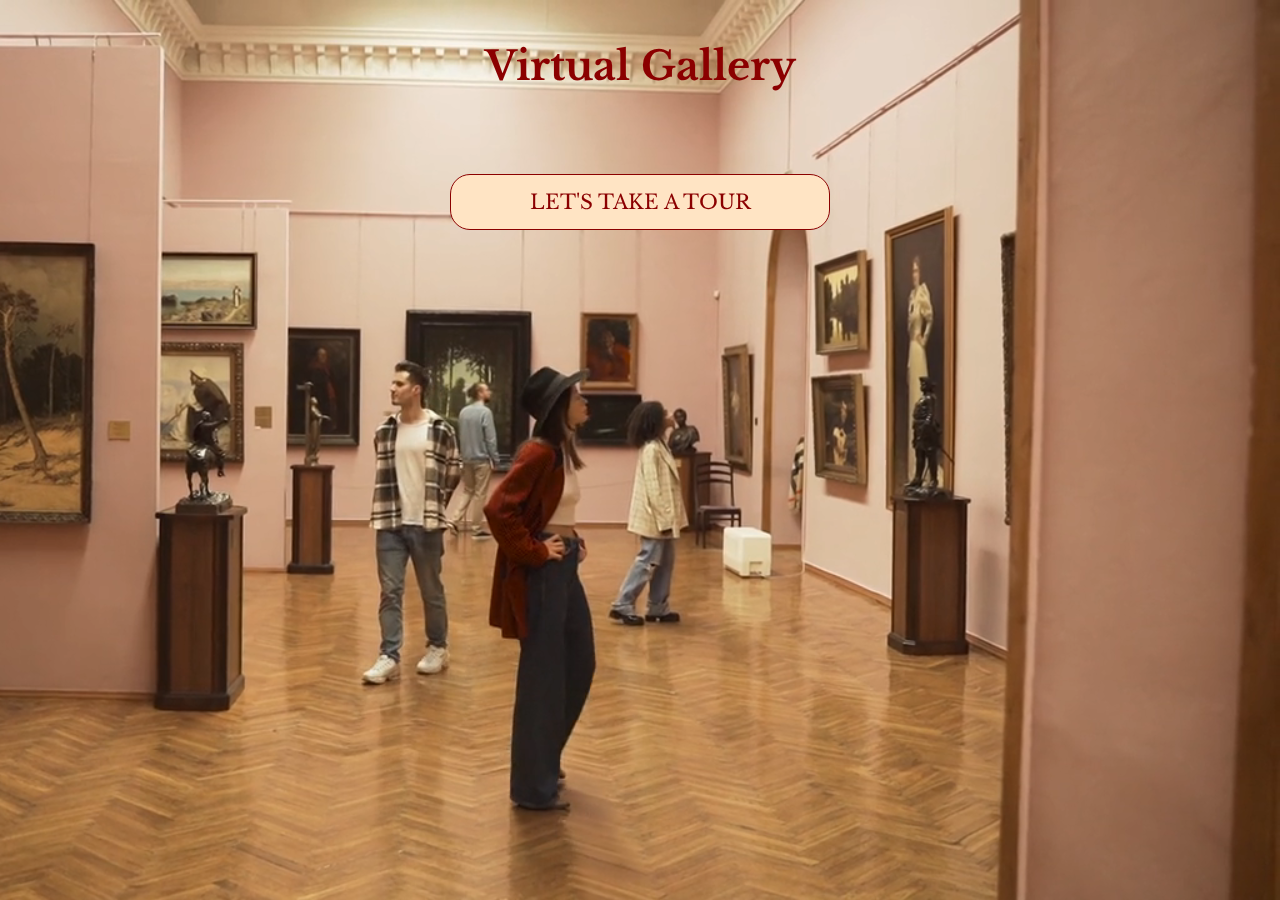
<file: index.html>
<!DOCTYPE html>
<html lang="en">
  <head>
    <meta charset="UTF-8" />
    <meta http-equiv="X-UA-Compatible" content="IE=edge" />
    <meta name="viewport" content="width=device-width, initial-scale=1.0" />
    <title>Document</title>
    <link rel="stylesheet" href="style.css" />
    <link rel="preconnect" href="https://fonts.googleapis.com" />
    <link rel="preconnect" href="https://fonts.gstatic.com" crossorigin />
    <link
      href="https://fonts.googleapis.com/css2?family=Libre+Baskerville&display=swap"
      rel="stylesheet"
    />
  </head>
  <body>
    <div class="header">
      <h2>Virtual Gallery</h2>
    </div>

    <div class="button">
      <button id="btn"><a href="display.html">LET'S TAKE A TOUR</a></button>
    </div>

    <video
      autoplay="autoplay"
      loop="loop"
      muted
      defaultMuted
      playsinline
      id="myVideo"
    >
      <source src="museum.mp4" type="video/mp4" />
    </video>
  </body>
</html>
</file>
<file: style.css>
#myVideo {
  position: fixed;
  top: 0;
  right: 0;
  min-width: 100%;
  min-height: 100%;
  z-index: -10;
}

.header {
  display: flex;
  justify-content: center;
  background-color: transparent;
}

h2 {
  font-family: "Libre Baskerville", serif;
  font-size: 40px;
  color: darkred;
}

.button {
  display: flex;
  justify-content: center;
  margin-top: 50px;
}

#btn {
  background-color: bisque;
  border-radius: 20px;
  border: 1px solid darkred;
  padding: 15px;
  font-size: 20px;
  width: 30%;
  cursor: pointer;
}

a{
  text-decoration: none;
  font-family: "Libre Baskerville", serif;
  color: darkred;
}

#btn:hover {
  background: linear-gradient(to right, #ebb88f, #e79654);
}

@media all and (max-width: 800px) {
  h2 {
    font-size: 30px;
  }
  #btn {
    font-size: 14px;
  }
}

@media all and (max-width: 500px) {
  h2 {
    font-size: 25px;
  }
  #btn {
    font-size: 12px;
  }
}
</file>
